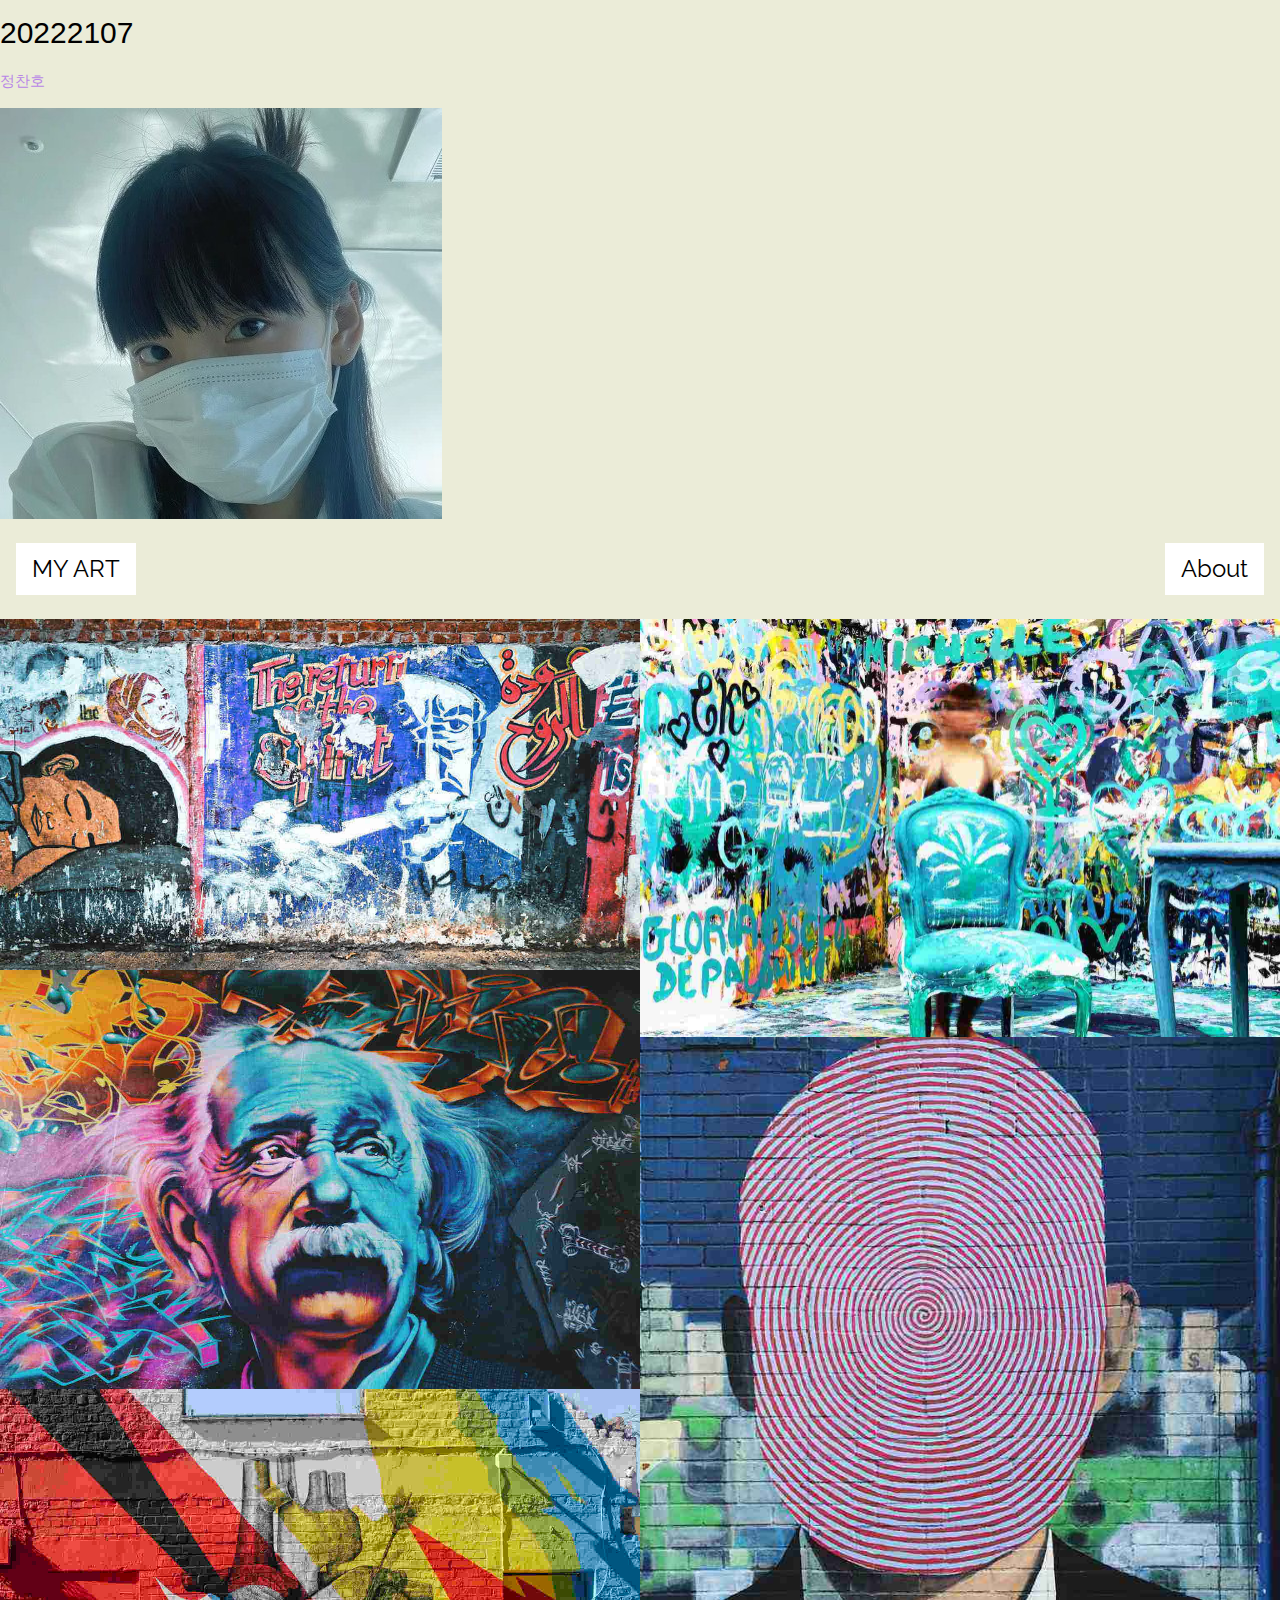
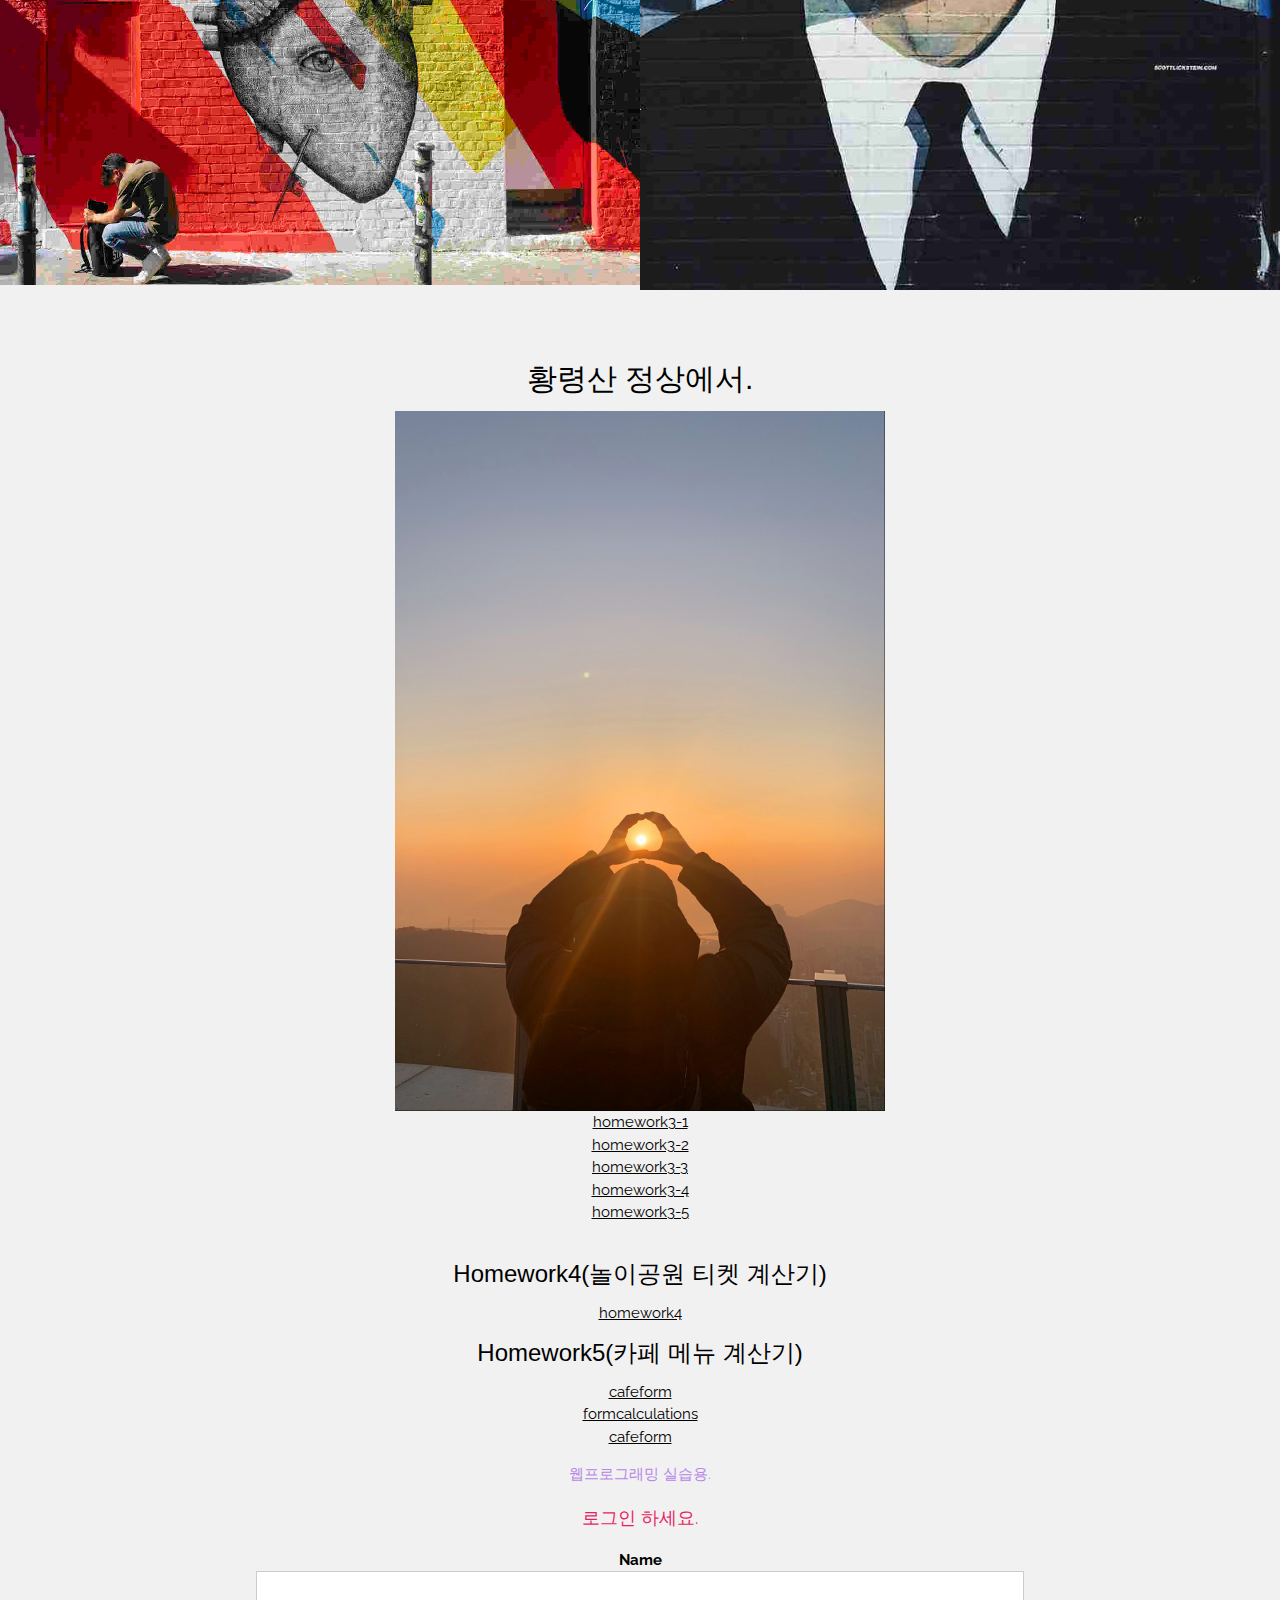
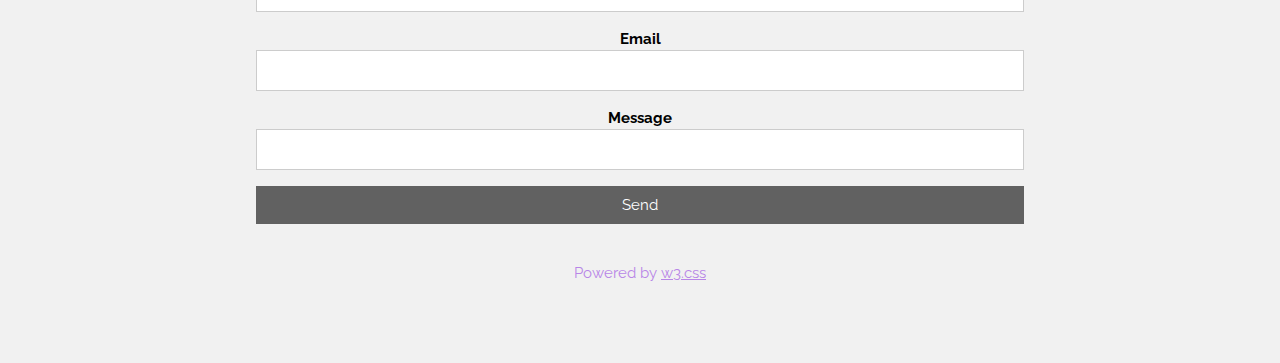
<file: index.html>
<!DOCTYPE html>
<html>
<head>

<style>
body {background-color: rgb(235, 236, 216);}
h1   {color: rgb(105, 192, 223);}
p    {color: rgb(184, 134, 231);}
</style>
</head>
<body>

<h2>20222107</h2>
<p>정찬호</p>

</body>
</html>

<IMG src=a0.jpg   width=“50”  height=”80”  border=“3” >

<!DOCTYPE html>
<html>
<head>
<title>W3.CSS Template</title>
<meta charset="UTF-8">
<meta name="viewport" content="width=device-width, initial-scale=1">
<link rel="stylesheet" href="https://www.w3schools.com/w3css/4/w3.css">
<link href="https://fonts.googleapis.com/css?family=Raleway" rel="stylesheet" type="text/css">
<style>
body {font-family: "Raleway", Arial, sans-serif}
.w3-row img {margin-bottom: -8px}
</style>
</head>
<body>

<!-- !PAGE CONTENT! -->
<div class="w3-content" style="max-width:1500px">

  <!-- Header -->
  <header class="w3-container w3-xlarge w3-padding-24">
    <a href="#" class="w3-left w3-button w3-white">MY ART</a>
    <a href="#about" class="w3-right w3-button w3-white">About</a>
  </header>

  <!-- Photo Grid -->
  <div class="w3-row">
    <div class="w3-half">
      <img src=a1.jpg style="width:100%">
      <img src=a2.jpg style="width:100%">
      <img src=a3.jpg style="width:100%">
    </div>

    <div class="w3-half">
      <img src=a4.jpg style="width:100%">
      <img src=a5.jpg style="width:100%">
    </div>
  </div>
  
<!-- End Page Content -->
</div>

<!-- Footer / About Section -->
<footer class="w3-light-grey w3-padding-64 w3-center" id="about">
  <h2>황령산 정상에서.</h2>
  <img src=sunset1.jpg width="490" height="700"><br>
  <a href="homework3-1.php">homework3-1</a><br>
  <a href="homework3-2.php">homework3-2</a><br>
  <a href="homework3-3.php">homework3-3</a><br>
  <a href="homework3-4.php">homework3-4</a><br>
  <a href="homework3-5.php">homework3-5</a><br>
  <br>
  
  <h3>Homework4(놀이공원 티켓 계산기)</h3>  
  <a href="homework4.php">homework4</a><br>
  
  <h3>Homework5(카페 메뉴 계산기)</h3>  
  <a href="cafeform.html">cafeform</a><br>
  <a href="formcalculations.js">formcalculations</a><br>
  <a href="cafeform.css">cafeform</a><br>


  <form style="margin:auto;width:60%" action="/action_page.php" target="_blank">
    <p>웹프로그래밍 실습용.</p>
    <p class="w3-large w3-text-pink">로그인 하세요.</p>
    <div class="w3-section">
      <label><b>Name</b></label>
      <input class="w3-input w3-border" type="text" required name="Name">
    </div>
    <div class="w3-section">
      <label><b>Email</b></label>
      <input class="w3-input w3-border" type="text" required name="Email">
    </div>
    <div class="w3-section">
      <label><b>Message</b></label>
      <input class="w3-input w3-border" required name="Message">
    </div>
    <button type="submit" class="w3-button w3-block w3-dark-grey">Send</button>
  </form>
  <br>
  <p>Powered by <a href="https://www.w3schools.com/w3css/default.asp" target="_blank" class="w3-hover-text-green">w3.css</a></p>
</footer>
 
</body>
</html>
</file>
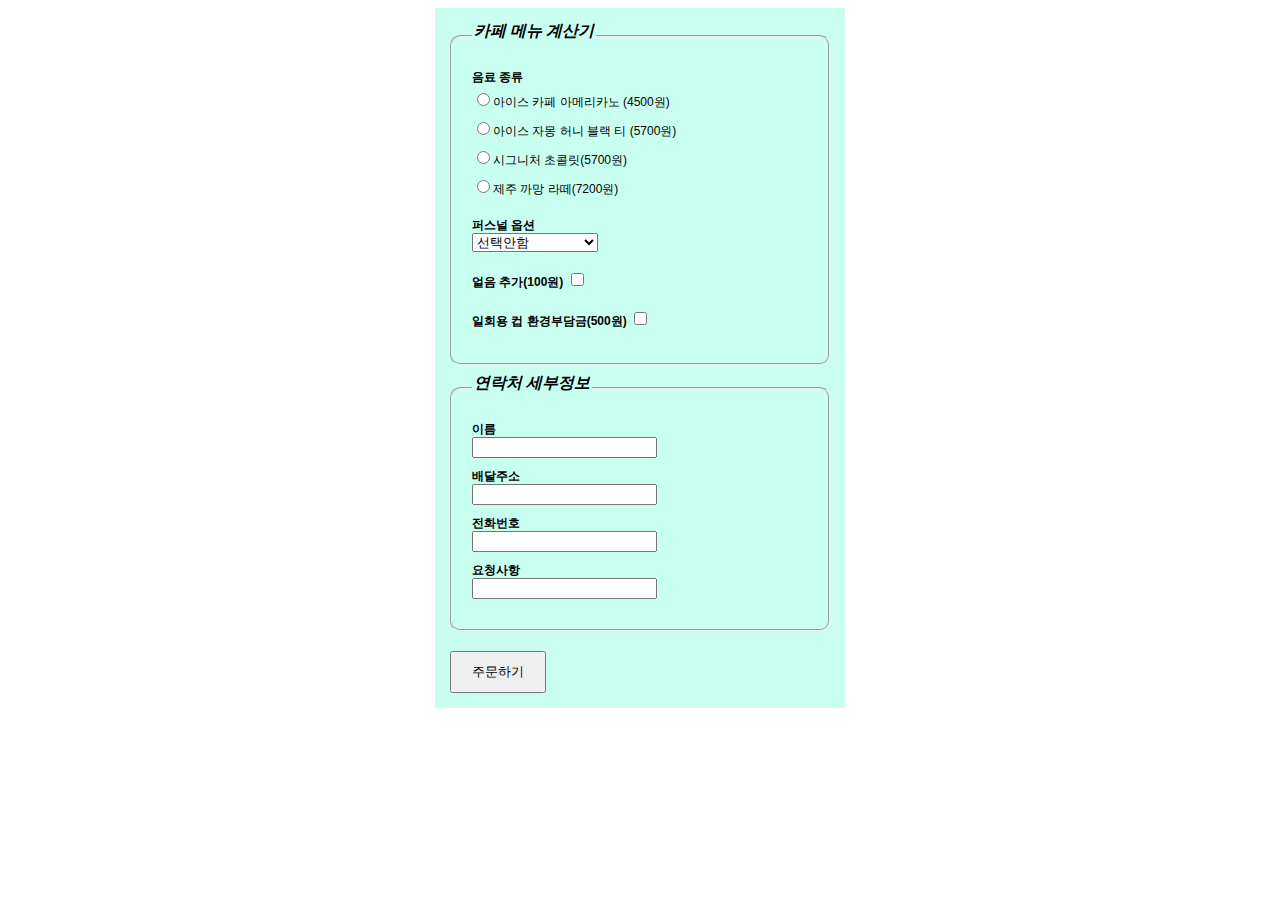
<file: cafeform.html>
<!DOCTYPE html>
<html>
<head>
    <title>Cafe Form</title>
    <script type="text/javascript" src="formcalculations.js"></script>
    <link href="cafeform.css" rel="stylesheet" type="text/css" />
</head>
<body onload='hideTotal()'>
    <div id="wrap">
        <form action="" id="cafeform" onsubmit="return false;">
        <div>
            <div class="cont_order">
               <fieldset>
                <legend>카페 메뉴 계산기</legend>
                <label >음료 종류</label>
                <label class='radiolabel'><input type="radio"  name="selecteddrink" value="menu1" onclick="calculateTotal()" />아이스 카페 아메리카노 (4500원)</label><br/>
                <label class='radiolabel'><input type="radio"  name="selecteddrink" value="menu2" onclick="calculateTotal()" />아이스 자몽 허니 블랙 티 (5700원)</label><br/>
                <label class='radiolabel'><input type="radio"  name="selecteddrink" value="menu3" onclick="calculateTotal()" />시그니처 초콜릿(5700원)</label><br/>
                <label class='radiolabel'><input type="radio"  name="selecteddrink" value="menu4" onclick="calculateTotal()" />제주 까망 라떼(7200원)</label><br/>
                <br/>
                <label >퍼스널 옵션</label>
         
                <select id="filling" name='filling' onchange="calculateTotal()">
                <option value="None">선택안함</option>
                <option value="coffee">커피(1000원)</option>
                <option value="syrup">시럽(500원)</option>
                <option value="milk">우유(1000원)</option>
                <option value="cream">휘핑크림(500원)</option>
                <option value="Buttercream">버터크림(1000원)</option>
                <option value="caramel">카라멜(1000원)</option>
                <option value="mocka">모카(1000원)</option>
                <option value="Mint">민트(1000원)</option>
                <option value="Chocolate">초콜릿(1000원)</option>
               </select>
                <br/>
                <p>
                <label for='includeices' class="inlinelabel">얼음 추가(100원)</label>
               <input type="checkbox" id="includeices" name='includeices' onclick="calculateTotal()" />
               </p>
               
                <p>
                <label class="inlinelabel" for='plasticcup'>일회용 컵 환경부담금(500원)</label>
                <input type="checkbox" id="plasticcup" name="plasticcup" onclick="calculateTotal()" />
                </p>
                <div id="totalPrice"></div>
                
                </fieldset>
            </div>
            
        	<div class="cont_details">
            	<fieldset>
                <legend>연락처 세부정보</legend>
                <label for='name'>이름</label>
                <input type="text" id="name" name='name' />
                <br/>
                <label for='address'>배달주소</label>
                <input type="text" id="address" name='address' />
                <br/>
                <label for='phonenumber'>전화번호</label>
                <input type="text"  id="phonenumber" name='phonenumber'/>
                <br/>
                <label for='request'>요청사항</label>
                <input type="text"  id="request" name='request'/>
                <br/>
                </fieldset>
            </div>
            <input type='submit' id='submit' value='주문하기' onclick="calculateTotal()" />
        </div>  
       </form>
	</div>
</body>
</html>
</file>
<file: cafeform.css>
#wrap{
	width:400px;
	margin:0 auto;
	text-align:left;
	margin-top:8px;
	padding:5px;
	background:#c9fff1;
    font-family:AvenirLTStd, Arial, Helvetica, sans-serif;
	font-size:13px;    
    line-height:16px;
}
#wrap .cont_details fieldset,.cont_order fieldset{
	margin:10px;
	padding:20px;
    -moz-border-radius: 10px;
    -webkit-border-radius: 10px;
    -khtml-border-radius: 10px;
    border-radius: 10px;
}
#wrap legend{
	font-size:16px;
	font-family:Georgia, "Times New Roman", Times, serif;
	color:#000;
	font-weight:bold;
	font-style:italic;
    padding-bottom:10px;
}
#wrap .cont_details input{
	margin-bottom:10px;
	color:#000;
}
#wrap .input1:hover,.input1:active{
	
}
#wrap label{
	display:block;
	font-size:12px;
	color:#000;
    font-weight:bold;
}
#wrap label.inlinelabel
{
    display:inline;
}
#wrap .cont_order input{
	margin-bottom:5px;
}
#wrap .cont_order p{
	padding-top:5px;
}

#wrap input[type="radio"]
{
margin-top:8px;
margin-bottom:8px;
}

#wrap input[type="text"]:hover,
#wrap input[type="text"]:active {
background-color: #FAF398;
}

#wrap input#submit
{
margin:10px;
padding-left:20px;
padding-right:20px;
padding-top:10px;
padding-bottom:10px;
}

#wrap div#totalPrice
{
    padding:10px;
    font-weight:bold;
    background-color:rgb(235, 210, 255);
}

#wrap label.radiolabel
{
font-weight:normal;
 display:inline;
}
</file>
